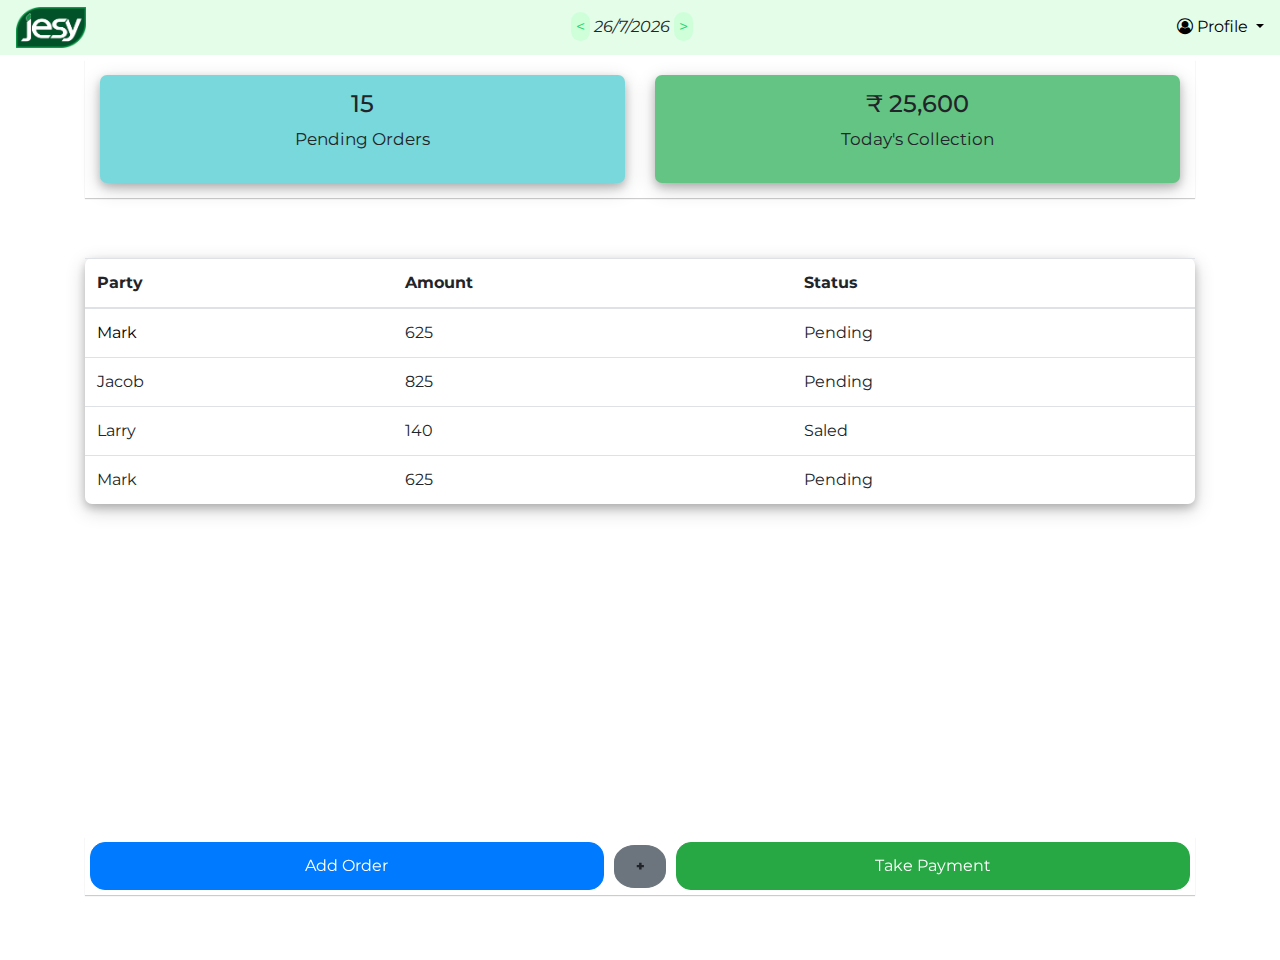
<file: index.html>
<!DOCTYPE html>
<html lang="en">
<head>
    <meta charset="UTF-8">
    <meta http-equiv="X-UA-Compatible" content="IE=edge">
    <meta name="viewport" content="width=device-width, initial-scale=1.0">
    <title>Jesy | Sale Order</title>

    <link rel="stylesheet" href="https://cdn.jsdelivr.net/npm/bootstrap@4.1.3/dist/css/bootstrap.min.css" >
    <link rel="stylesheet" href="https://cdnjs.cloudflare.com/ajax/libs/font-awesome/4.7.0/css/font-awesome.min.css">
    <link rel="stylesheet" href="./css/style.css">
</head>
<body>
    <section>
        <nav class="navbar navbar-light ">
           <a class="navbar-brand"><img src="./assets/logo.png" class="logo" alt="jesy_logo"></a>  
            <span id="dt" > <a href="" class="prev"><</a> <i id="date"></i> <a href="" class="next">></a></span>
            <form class="form-inline">
                <div class="dropdown" style="margin-left: 15px;">
                    <a class="dropdown-toggle" href="#" role="button" id="dropdownMenuLink" data-toggle="dropdown" aria-haspopup="true" aria-expanded="false">
                       <i class="fa fa-user-circle-o"></i> Profile
                    </a>
                  
                    <div class="dropdown-menu dropdown-menu-right" aria-labelledby="dropdownMenuLink">
                      <a class="dropdown-item" href="./Account.html">Account</a>
                      <a class="dropdown-item" href="./price_list.html">Price List</a> 
                      <a class="dropdown-item" href="https://jesyfoods.com/products">Products</a> 
                      <a class="dropdown-item" href="https://jesyfoods.com/">Jesy Foods</a>                      
                      <div class="dropdown-divider"></div>
                      <a class="dropdown-item logout" href="#">Logout</a>
                      </div>
                    </div>
                  </div>
            </form>
          </nav>
    </section>

    <section>
        <div class="container ">
            <div class="info_box">
                <div class="box p_order">
                    <h4>15</h4>
                    <p>Pending Orders</p>
                </div>
                <div class="box">
                    <h4>₹ 25,600</h4>
                    <p>Today's Collection</p>
                </div>
            </div>

            <!--
            <div class="row">
                <div class="col-sm-4">
                    <div class="card text-white bg-info mb-3" >
                        <div class="card-body">
                          <h5 class="card-title">13</h5>
                          <p class="card-text">Pending Orders</p>
                        </div>
                    </div>
                </div>
                <div class="col-sm-4">
                    <div class="card text-white bg-secondary mb-3">
                        <div class="card-body">
                          <h5 class="card-title">₹ 10,25,200</h5>
                          <p class="card-text">Amount</p>
                        </div>
                    </div>
                </div>
                <div class="col-sm-4">
                    <div class="card text-white bg-success mb-3" >
                        <div class="card-body">
                          <h5 class="card-title">23</h5>
                          <p class="card-text">Complited Orders</p>
                        </div>
                    </div>
                </div>
            </div>
            -->
        </div>
    </section>

    <section class="container">

        <table class="table">
            <thead>
              <tr>
                <th scope="col">Party </th>
                <th scope="col">Amount</th>
                <th scope="col">Status</th>
              </tr>
            </thead>
            <tbody>
              <tr>
                <td><a href="./view.html">Mark</a></td>
                <td>625</td>
                <td>Pending</td>
              </tr>
              <tr>
                <td>Jacob</td>
                <td>825</td>
                <td>Pending</td>
              </tr>
              <tr>
                <td>Larry</td>
                <td>140</td>
                <td>Saled</td>
              </tr>
              <tr>
                <td>Mark</td>
                <td>625</td>
                <td>Pending</td>
              </tr>
            </tbody>
          </table>


    </section>

 
  
 



    <section class="bott_but">
      
        <div class="container fixed-bottom">
            <div class="info_box">
                <a type="button" class="btn btn-primary" href="./add_order.html">
                    <p>Add Order</p>
                </a>
                <a type="button" class="btn btn-secondary btn-sm"  data-toggle="modal" data-target="#AddMore">
                  <p>+</p>
              </a>
              
                <a type="button" class="btn btn-success" href="./take_payment.html" >
                    <p>Take Payment</p>
                </a>
            </div>
        </div>




        
    </section>
     <!-- Modal -->
     <div class="modal fade" id="AddMore" tabindex="-1" role="dialog" aria-labelledby="AddMoreTitle" aria-hidden="true">
      <div class="modal-dialog modal-dialog-centered" role="document">
      <div class="modal-content">
          <div class="modal-header">
          <h5 class="modal-title" id="AddMoreLongTitle">Add More</h5>
          <button type="button" class="close" data-dismiss="modal" aria-label="Close">
              <span aria-hidden="true">&times;</span>
          </button>
          </div>
          <div class="modal-body btn_grp">
            <button type="button" class="btn btn-outline-dark">Add Report</button>
            <button type="button" class="btn btn-outline-dark">Add Sale</button>
            <button type="button" class="btn btn-outline-dark">Add New Party</button>
            
          </div>
          <div class="modal-footer">
          
          </div>
      </div>
      </div>
  </div>

    

    <script src="https://code.jquery.com/jquery-3.3.1.slim.min.js" integrity="sha384-q8i/X+965DzO0rT7abK41JStQIAqVgRVzpbzo5smXKp4YfRvH+8abtTE1Pi6jizo" crossorigin="anonymous"></script>
    <script src="https://cdn.jsdelivr.net/npm/popper.js@1.14.3/dist/umd/popper.min.js" integrity="sha384-ZMP7rVo3mIykV+2+9J3UJ46jBk0WLaUAdn689aCwoqbBJiSnjAK/l8WvCWPIPm49" crossorigin="anonymous"></script>
    <script src="https://cdn.jsdelivr.net/npm/bootstrap@4.1.3/dist/js/bootstrap.min.js" integrity="sha384-ChfqqxuZUCnJSK3+MXmPNIyE6ZbWh2IMqE241rYiqJxyMiZ6OW/JmZQ5stwEULTy" crossorigin="anonymous"></script>
    <script src="./js/script.js"></script>
</body>
</html>
</file>
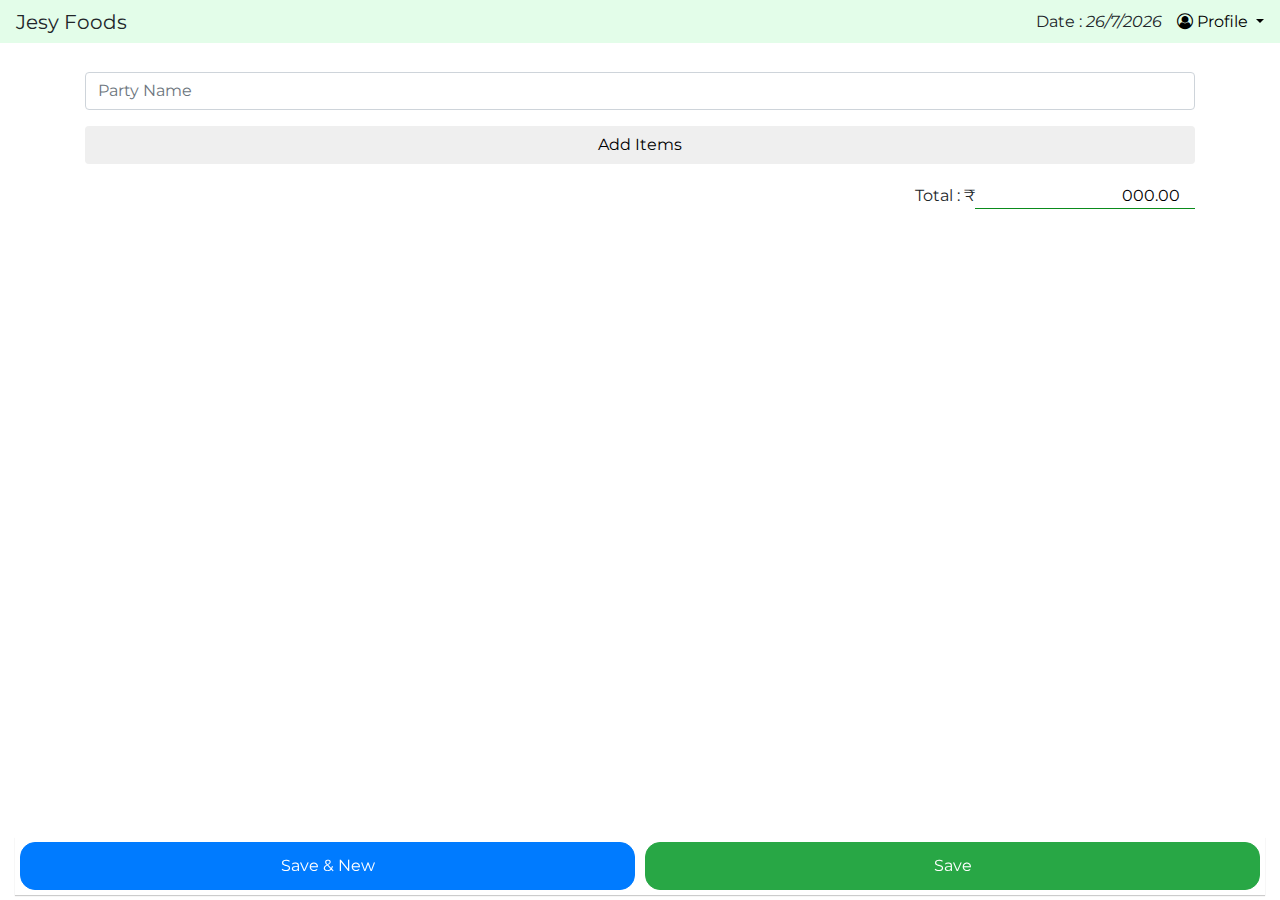
<file: add_order.html>
<!DOCTYPE html>
<html lang="en">
<head>
    <meta charset="UTF-8">
    <meta http-equiv="X-UA-Compatible" content="IE=edge">
    <meta name="viewport" content="width=device-width, initial-scale=1.0">
    <title>ADD | Sale Order</title>

    <link rel="stylesheet" href="https://cdn.jsdelivr.net/npm/bootstrap@4.1.3/dist/css/bootstrap.min.css" >
    <link rel="stylesheet" href="https://cdnjs.cloudflare.com/ajax/libs/font-awesome/4.7.0/css/font-awesome.min.css">
    <link rel="stylesheet" href="./css/style.css">
</head>
<body>
    <section>
        <nav class="navbar navbar-light ">
            <a class="navbar-brand">Jesy Foods</a>
            <form class="form-inline">
                <span id="dt" > Date : <i id="date"></i></span>
                <div class="dropdown" style="margin-left: 15px;">
                    <a class="dropdown-toggle" href="#" role="button" id="dropdownMenuLink" data-toggle="dropdown" aria-haspopup="true" aria-expanded="false">
                       <i class="fa fa-user-circle-o"></i> Profile
                    </a>
                  
                    <div class="dropdown-menu dropdown-menu-right" aria-labelledby="dropdownMenuLink">
                      <a class="dropdown-item" href="#">Account</a>
                      <a class="dropdown-item" href="#">Jesy Foods</a>
                      <a class="dropdown-item" href="#">Logout</a>
                    </div>
                  </div>
            </form>
          </nav>
    </section><br><br><br>

    

    <section>
        <div class="container">
            <input type="text" class="form-control" placeholder="Party Name">
            <button class=" btn btn-std btn-block mt-3"  data-toggle="modal" data-target="#AddItem">Add Items</button>
            <!-- Modal -->
            <div class="modal fade" id="AddItem" tabindex="-1" role="dialog" aria-labelledby="AddItemTitle" aria-hidden="true">
                <div class="modal-dialog modal-dialog-centered" role="document">
                <div class="modal-content">
                    <div class="modal-header">
                    <h5 class="modal-title" id="AddItemLongTitle">Add Item</h5>
                    <button type="button" class="close" data-dismiss="modal" aria-label="Close">
                        <span aria-hidden="true">&times;</span>
                    </button>
                    </div>
                    <div class="modal-body">
                    <form action="">
                        <div class="form-group">
                            <input type="text" class="form-control" placeholder="Item Name">
                        </div>
                        <div class="form-group">
                            <input type="number" class="form-control" placeholder="Price">
                        </div>
                        <div class="row">
                        <div class="col">
                            <input type="number" class="form-control" placeholder="Qty">
                        </div>+
                        <div class="col">
                            <input type="number" class="form-control" placeholder="Free Qty">
                        </div>
                        </div>
                    </form>
                    </div>
                    <div class="modal-footer">
                    <button type="button" class="btn btn-secondary" data-dismiss="modal">Close</button>
                    <button type="button" class="btn btn-primary">ADD</button>
                    </div>
                </div>
                </div>
            </div>
            
            <p class="total">Total : ₹<input class="total_inp" type="number" value="000.00"></p>

        </div>
    </section>

   
  

 
  
 



    <section class="bott_but">
        <div class="container-fluid fixed-bottom">
            <div class="info_box">
                <button type="button" class="btn btn-primary">
                    <p>Save & New</p>
                </button>
                <button type="button" class="btn btn-success" >
                    <p>Save</p>
                </button>
            </div>
        </div>
    </section>

    

    <script src="https://code.jquery.com/jquery-3.3.1.slim.min.js" integrity="sha384-q8i/X+965DzO0rT7abK41JStQIAqVgRVzpbzo5smXKp4YfRvH+8abtTE1Pi6jizo" crossorigin="anonymous"></script>
    <script src="https://cdn.jsdelivr.net/npm/popper.js@1.14.3/dist/umd/popper.min.js" integrity="sha384-ZMP7rVo3mIykV+2+9J3UJ46jBk0WLaUAdn689aCwoqbBJiSnjAK/l8WvCWPIPm49" crossorigin="anonymous"></script>
    <script src="https://cdn.jsdelivr.net/npm/bootstrap@4.1.3/dist/js/bootstrap.min.js" integrity="sha384-ChfqqxuZUCnJSK3+MXmPNIyE6ZbWh2IMqE241rYiqJxyMiZ6OW/JmZQ5stwEULTy" crossorigin="anonymous"></script>
    <script src="./js/script.js"></script>
    
</body>
</html>
</file>
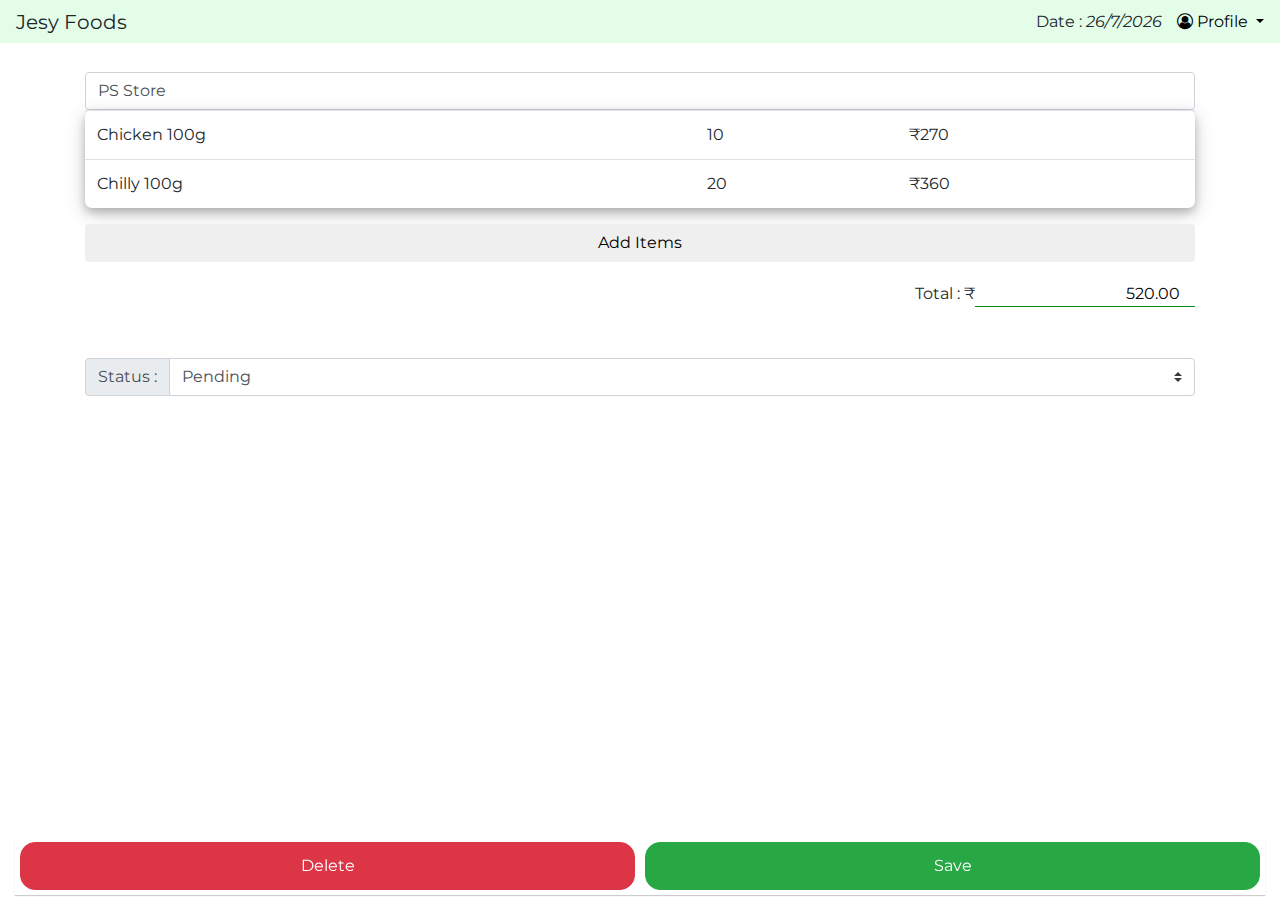
<file: admin_view.html>
<!DOCTYPE html>
<html lang="en">
<head>
    <meta charset="UTF-8">
    <meta http-equiv="X-UA-Compatible" content="IE=edge">
    <meta name="viewport" content="width=device-width, initial-scale=1.0">
    <title>ADD | Sale Order</title>

    <link rel="stylesheet" href="https://cdn.jsdelivr.net/npm/bootstrap@4.1.3/dist/css/bootstrap.min.css" >
    <link rel="stylesheet" href="https://cdnjs.cloudflare.com/ajax/libs/font-awesome/4.7.0/css/font-awesome.min.css">
    <link rel="stylesheet" href="./css/style.css">
</head>
<body>
    <section>
        <nav class="navbar navbar-light ">
            <a class="navbar-brand">Jesy Foods</a>
            <form class="form-inline">
                <span id="dt" > Date : <i id="date"></i></span>
                <div class="dropdown" style="margin-left: 15px;">
                    <a class="dropdown-toggle" href="#" role="button" id="dropdownMenuLink" data-toggle="dropdown" aria-haspopup="true" aria-expanded="false">
                       <i class="fa fa-user-circle-o"></i> Profile
                    </a>
                  
                    <div class="dropdown-menu dropdown-menu-right" aria-labelledby="dropdownMenuLink">
                      <a class="dropdown-item" href="#">Account</a>
                      <a class="dropdown-item" href="#">Jesy Foods</a>
                      <a class="dropdown-item" href="#">Logout</a>
                    </div>
                  </div>
            </form>
          </nav>
    </section><br><br><br>

    

    <section>
        <div class="container">
            <input type="text" class="form-control" placeholder="Party Name" value="PS Store">
            <table class="table">
                <tbody>
                  <tr>
                    <td><a   data-toggle="modal" data-target="#EditItem">Chicken 100g</a></td>
                    <td>10</td>
                    <td>₹270</td>
                  </tr>
                  <tr>
                    <td>Chilly 100g</td>
                    <td>20</td>
                    <td>₹360</td>
                  </tr>
                  
                </tbody>
              </table>
    
            <button class=" btn btn-std btn-block mt-3"  data-toggle="modal" data-target="#AddItem">Add Items</button>
            <!-- Modal -->
            <div class="modal fade" id="AddItem" tabindex="-1" role="dialog" aria-labelledby="AddItemTitle" aria-hidden="true">
                <div class="modal-dialog modal-dialog-centered" role="document">
                <div class="modal-content">
                    <div class="modal-header">
                    <h5 class="modal-title" id="AddItemLongTitle">Add Item</h5>
                    <button type="button" class="elet" data-dismiss="modal" aria-label="Close">
                        <span aria-hidden="true">&times;</span>
                    </button>
                    </div>
                    <div class="modal-body">
                    <form action="">
                        <div class="form-group">
                            <input type="text" class="form-control" placeholder="Item Name">
                        </div>
                        <div class="form-group">
                            <input type="number" class="form-control" placeholder="Price">
                        </div>
                        <div class="row">
                        <div class="col">
                            <input type="number" class="form-control" placeholder="Qty">
                        </div>+
                        <div class="col">
                            <input type="number" class="form-control" placeholder="Free Qty">
                        </div>
                        </div>
                    </form>
                    </div>
                    <div class="modal-footer">
                    <button type="button" class="btn btn-secondary" data-dismiss="modal">Close</button>
                    <button type="button" class="btn btn-primary">ADD</button>
                    </div>
                </div>
                </div>
            </div>

            <!-- Modal -->
            <div class="modal fade" id="EditItem" tabindex="-1" role="dialog" aria-labelledby="EditItemTitle" aria-hidden="true">
                <div class="modal-dialog modal-dialog-centered" role="document">
                <div class="modal-content">
                    <div class="modal-header">
                    <h5 class="modal-title" id="EditItemLongTitle">Edit Item</h5>
                    <button type="button" class="close" data-dismiss="modal" aria-label="Close">
                        <span aria-hidden="true">&times;</span>
                    </button>
                    </div>
                    <div class="modal-body">
                    <form action="">
                        <div class="form-group">
                            <input type="text" class="form-control" placeholder="Item Name" value="Chicken 100g">
                        </div>
                        <div class="form-group">
                            <input type="number" class="form-control" placeholder="Price" value="27">
                        </div>
                        <div class="row">
                        <div class="col">
                            <input type="number" class="form-control" placeholder="Qty" value="10">
                        </div>+
                        <div class="col">
                            <input type="number" class="form-control" placeholder="Free Qty" value="0">
                        </div>
                        </div>
                    </form>
                    </div>
                    <div class="modal-footer">
                    <button type="button" class="btn btn-danger" data-dismiss="modal">Delete</button>
                    <button type="button" class="btn btn-primary">Save</button>
                    </div>
                </div>
                </div>
            </div>
            
            <p class="total">Total : ₹<input class="total_inp" type="number" value="520.00"></p>
            <br><br><br><br>
            <div class="input-group mb-3">
                <div class="input-group-prepend">
                  <span class="input-group-text" id="basic-addon1">Status :</span>
                </div>
                <select class="custom-select" name="type" id="type">
                    <option value="Cash">Pending</option>
                    <option value="GPay">Saled</option>
                    <option value="Cheque">Canceled</option>
                </select>
              </div>

        </div>
    </section>

   
  

 
  
 



    <section class="bott_but">
        <div class="container-fluid fixed-bottom">
            <div class="info_box">
                <button type="button" class="btn btn-danger">
                    <p>Delete</p>
                </button>
                <button type="button" class="btn btn-success" >
                    <p>Save</p>
                </button>
            </div>
        </div>
    </section>

    

    <script src="https://code.jquery.com/jquery-3.3.1.slim.min.js" integrity="sha384-q8i/X+965DzO0rT7abK41JStQIAqVgRVzpbzo5smXKp4YfRvH+8abtTE1Pi6jizo" crossorigin="anonymous"></script>
    <script src="https://cdn.jsdelivr.net/npm/popper.js@1.14.3/dist/umd/popper.min.js" integrity="sha384-ZMP7rVo3mIykV+2+9J3UJ46jBk0WLaUAdn689aCwoqbBJiSnjAK/l8WvCWPIPm49" crossorigin="anonymous"></script>
    <script src="https://cdn.jsdelivr.net/npm/bootstrap@4.1.3/dist/js/bootstrap.min.js" integrity="sha384-ChfqqxuZUCnJSK3+MXmPNIyE6ZbWh2IMqE241rYiqJxyMiZ6OW/JmZQ5stwEULTy" crossorigin="anonymous"></script>
    <script src="./js/script.js"></script>
    
</body>
</html>
</file>
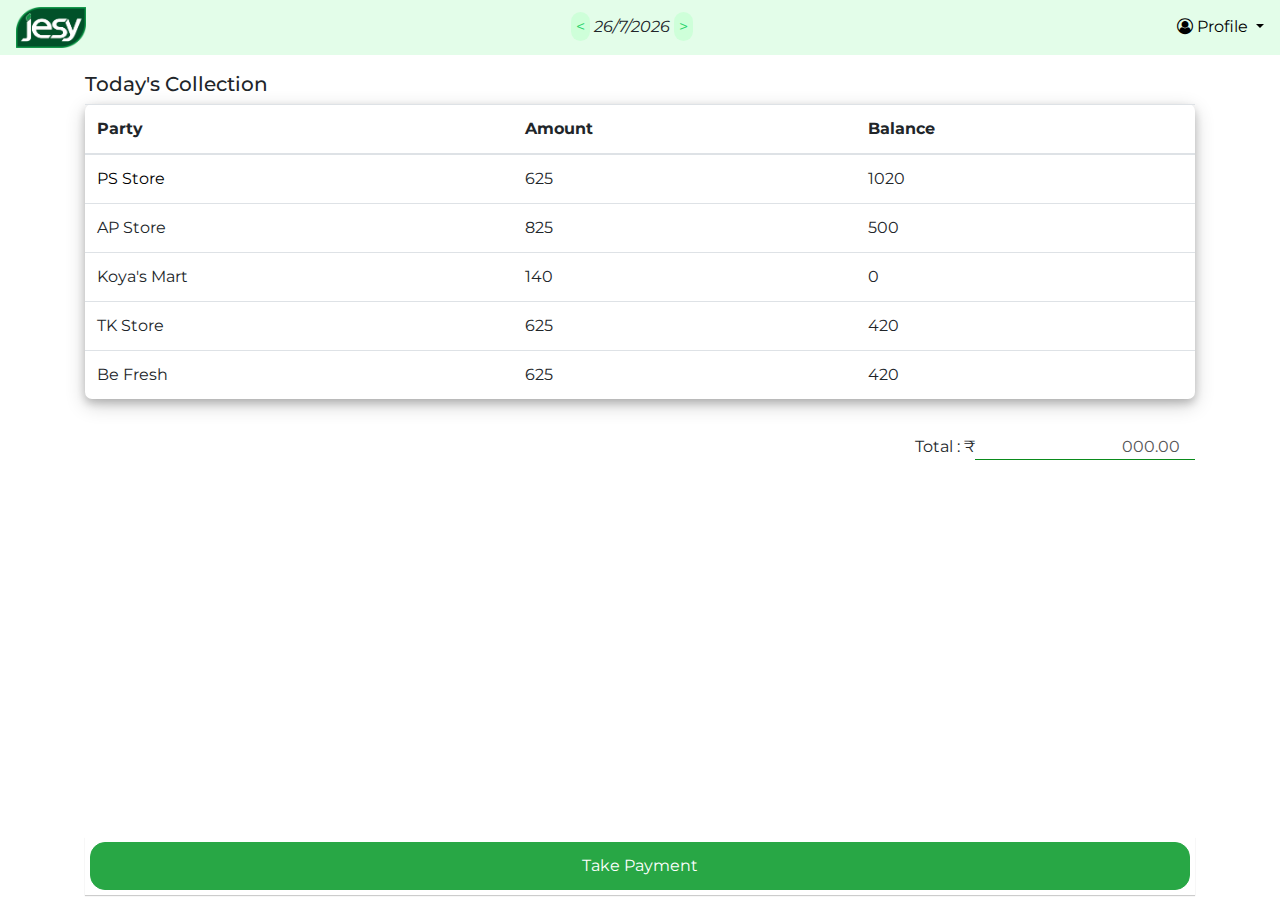
<file: collection.html>
<!DOCTYPE html>
<html lang="en">
<head>
    <meta charset="UTF-8">
    <meta http-equiv="X-UA-Compatible" content="IE=edge">
    <meta name="viewport" content="width=device-width, initial-scale=1.0">
    <title>Jesy | Sale Order</title>

    <link rel="stylesheet" href="https://cdn.jsdelivr.net/npm/bootstrap@4.1.3/dist/css/bootstrap.min.css" >
    <link rel="stylesheet" href="https://cdnjs.cloudflare.com/ajax/libs/font-awesome/4.7.0/css/font-awesome.min.css">
    <link rel="stylesheet" href="./css/style.css">
</head>
<body>
    <section>
        <nav class="navbar navbar-light ">
           <a class="navbar-brand"><img src="./assets/logo.png" class="logo" alt="jesy_logo"></a>  
            <span id="dt" > <a href="" class="prev"><</a> <i id="date"></i> <a href="" class="next">></a></span>
            <form class="form-inline">
                <div class="dropdown" style="margin-left: 15px;">
                    <a class="dropdown-toggle" href="#" role="button" id="dropdownMenuLink" data-toggle="dropdown" aria-haspopup="true" aria-expanded="false">
                       <i class="fa fa-user-circle-o"></i> Profile
                    </a>
                  
                    <div class="dropdown-menu dropdown-menu-right" aria-labelledby="dropdownMenuLink">
                      <a class="dropdown-item" href="./Account.html">Account</a>
                      <a class="dropdown-item" href="./price_list.html">Price List</a> 
                      <a class="dropdown-item" href="https://jesyfoods.com/products">Products</a> 
                      <a class="dropdown-item" href="https://jesyfoods.com/">Jesy Foods</a>                      
                      <div class="dropdown-divider"></div>
                      <a class="dropdown-item logout" href="#">Logout</a>
                      </div>
                    </div>
                  </div>
            </form>
          </nav>
    </section><br>

  <section class="mt-5">
      <div class="container">
          <h5>Today's Collection</h5>
      </div>
  </section>

    <section class="container">

        <table class="table">
            <thead>
              <tr>
                <th scope="col">Party </th>
                <th scope="col">Amount</th>
                <th scope="col">Balance</th>
              </tr>
            </thead>
            <tbody>
              <tr>
                <td><a href="./view.html">PS Store</a></td>
                <td>625</td>
                <td>1020</td>
              </tr>
              <tr>
                <td>AP Store</td>
                <td>825</td>
                <td>500</td>
              </tr>
              <tr>
                <td>Koya's Mart</td>
                <td>140</td>
                <td>0</td>
              </tr>
              <tr>
                <td>TK Store</td>
                <td>625</td>
                <td>420</td>
              </tr>
              <tr>
                <td>Be Fresh</td>
                <td>625</td>
                <td>420</td>
              </tr>
            </tbody>
          </table>

          <p class="total">Total : ₹<input class="total_inp" type="number"  value="000.00" disabled></p>

    </section>

 
  
 



    <section class="bott_but">
      
        <div class="container fixed-bottom">
            <div class="info_box">
                <a type="button" class="btn btn-success" href="./take_payment.html" >
                    <p>Take Payment</p>
                </a>
               
            </div>
        </div>




        
    </section>
   

    

    <script src="https://code.jquery.com/jquery-3.3.1.slim.min.js" integrity="sha384-q8i/X+965DzO0rT7abK41JStQIAqVgRVzpbzo5smXKp4YfRvH+8abtTE1Pi6jizo" crossorigin="anonymous"></script>
    <script src="https://cdn.jsdelivr.net/npm/popper.js@1.14.3/dist/umd/popper.min.js" integrity="sha384-ZMP7rVo3mIykV+2+9J3UJ46jBk0WLaUAdn689aCwoqbBJiSnjAK/l8WvCWPIPm49" crossorigin="anonymous"></script>
    <script src="https://cdn.jsdelivr.net/npm/bootstrap@4.1.3/dist/js/bootstrap.min.js" integrity="sha384-ChfqqxuZUCnJSK3+MXmPNIyE6ZbWh2IMqE241rYiqJxyMiZ6OW/JmZQ5stwEULTy" crossorigin="anonymous"></script>
    <script src="./js/script.js"></script>
</body>
</html>
</file>
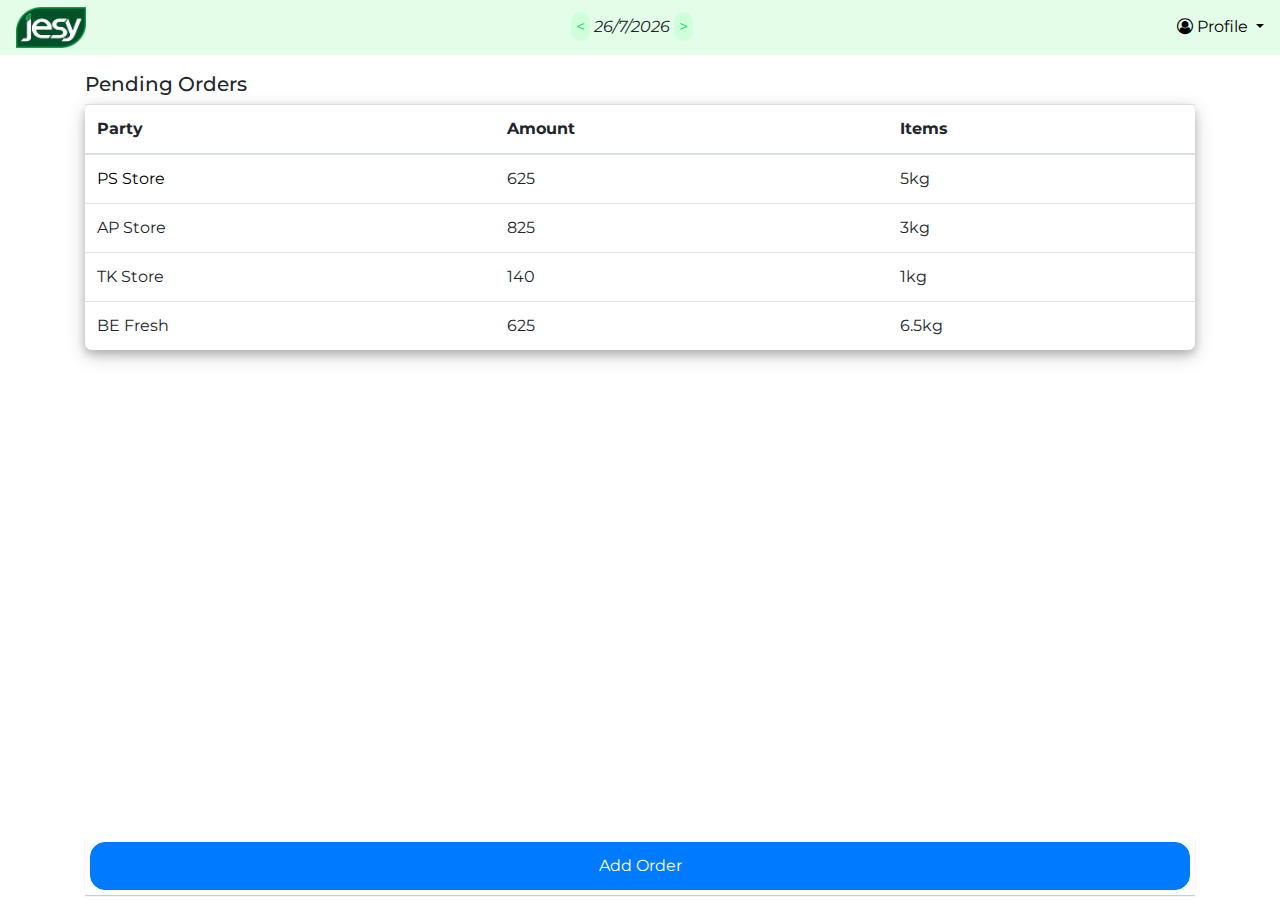
<file: orders.html>
<!DOCTYPE html>
<html lang="en">
<head>
    <meta charset="UTF-8">
    <meta http-equiv="X-UA-Compatible" content="IE=edge">
    <meta name="viewport" content="width=device-width, initial-scale=1.0">
    <title>Jesy | Sale Order</title>

    <link rel="stylesheet" href="https://cdn.jsdelivr.net/npm/bootstrap@4.1.3/dist/css/bootstrap.min.css" >
    <link rel="stylesheet" href="https://cdnjs.cloudflare.com/ajax/libs/font-awesome/4.7.0/css/font-awesome.min.css">
    <link rel="stylesheet" href="./css/style.css">
</head>
<body>
    <section>
        <nav class="navbar navbar-light ">
           <a class="navbar-brand"><img src="./assets/logo.png" class="logo" alt="jesy_logo"></a>  
            <span id="dt" > <a href="" class="prev"><</a> <i id="date"></i> <a href="" class="next">></a></span>
            <form class="form-inline">
                <div class="dropdown" style="margin-left: 15px;">
                    <a class="dropdown-toggle" href="#" role="button" id="dropdownMenuLink" data-toggle="dropdown" aria-haspopup="true" aria-expanded="false">
                       <i class="fa fa-user-circle-o"></i> Profile
                    </a>
                  
                    <div class="dropdown-menu dropdown-menu-right" aria-labelledby="dropdownMenuLink">
                      <a class="dropdown-item" href="./Account.html">Account</a>
                      <a class="dropdown-item" href="./price_list.html">Price List</a> 
                      <a class="dropdown-item" href="https://jesyfoods.com/products">Products</a> 
                      <a class="dropdown-item" href="https://jesyfoods.com/">Jesy Foods</a>                      
                      <div class="dropdown-divider"></div>
                      <a class="dropdown-item logout" href="#">Logout</a>
                      </div>
                    </div>
                  </div>
            </form>
          </nav>
    </section><br>

  <section class="mt-5">
      <div class="container">
          <h5>Pending Orders</h5>
      </div>
  </section>

    <section class="container">

        <table class="table">
            <thead>
              <tr>
                <th scope="col">Party </th>
                <th scope="col">Amount</th>
                <th scope="col">Items</th>
              </tr>
            </thead>
            <tbody>
              <tr>
                <td><a href="./view.html">PS Store</a></td>
                <td>625</td>
                <td>5kg</td>
              </tr>
              <tr>
                <td>AP Store</td>
                <td>825</td>
                <td>3kg</td>
              </tr>
              <tr>
                <td>TK Store</td>
                <td>140</td>
                <td>1kg</td>
              </tr>
              <tr>
                <td>BE Fresh</td>
                <td>625</td>
                <td>6.5kg</td>
              </tr>
            </tbody>
          </table>


    </section>

 
  
 



    <section class="bott_but">
      
        <div class="container fixed-bottom">
            <div class="info_box">
                <a type="button" class="btn btn-primary" href="./add_order.html">
                    <p>Add Order</p>
                </a>
               
            </div>
        </div>




        
    </section>
   

    

    <script src="https://code.jquery.com/jquery-3.3.1.slim.min.js" integrity="sha384-q8i/X+965DzO0rT7abK41JStQIAqVgRVzpbzo5smXKp4YfRvH+8abtTE1Pi6jizo" crossorigin="anonymous"></script>
    <script src="https://cdn.jsdelivr.net/npm/popper.js@1.14.3/dist/umd/popper.min.js" integrity="sha384-ZMP7rVo3mIykV+2+9J3UJ46jBk0WLaUAdn689aCwoqbBJiSnjAK/l8WvCWPIPm49" crossorigin="anonymous"></script>
    <script src="https://cdn.jsdelivr.net/npm/bootstrap@4.1.3/dist/js/bootstrap.min.js" integrity="sha384-ChfqqxuZUCnJSK3+MXmPNIyE6ZbWh2IMqE241rYiqJxyMiZ6OW/JmZQ5stwEULTy" crossorigin="anonymous"></script>
    <script src="./js/script.js"></script>
</body>
</html>
</file>
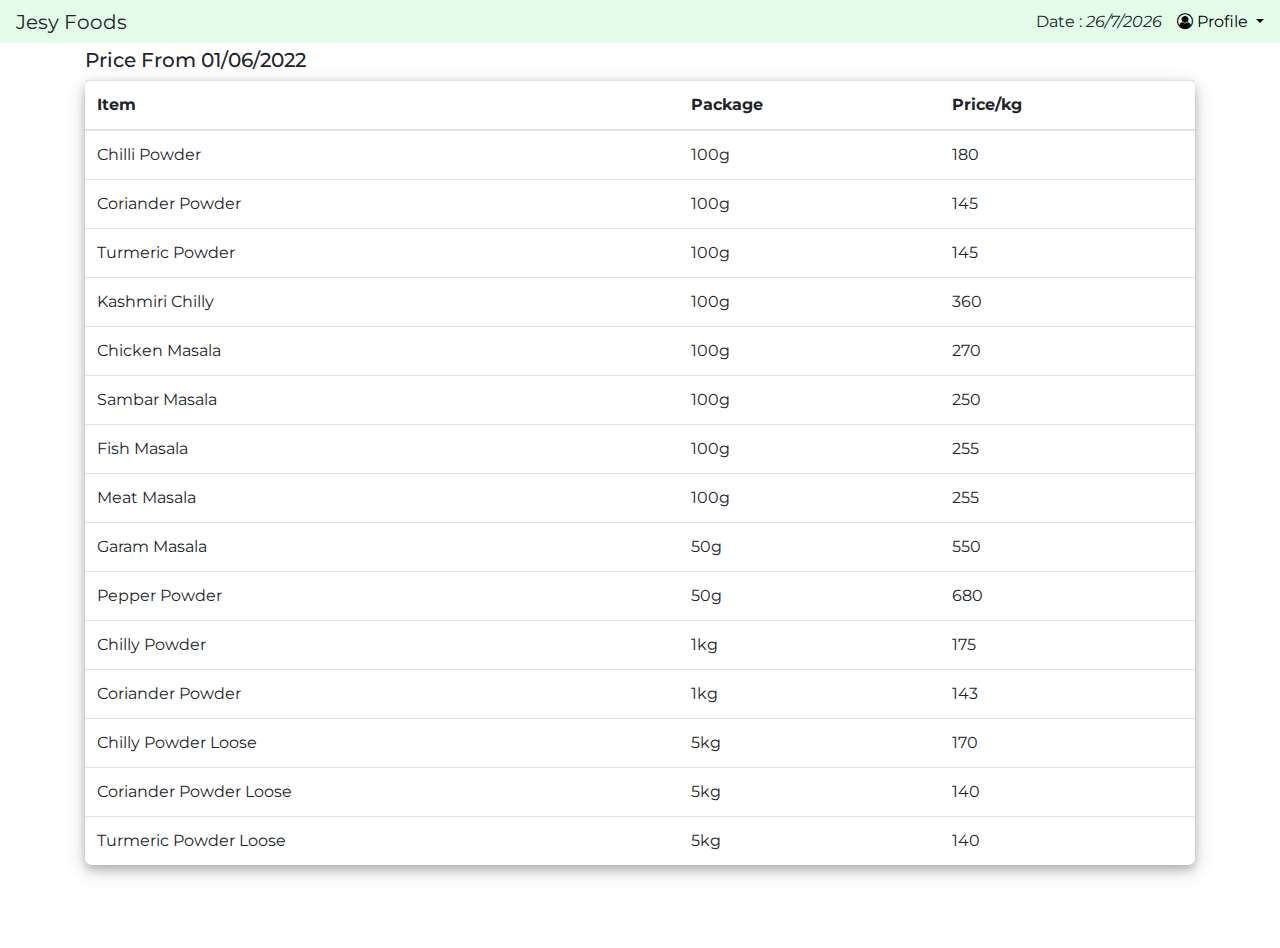
<file: price_list.html>
<!DOCTYPE html>
<html lang="en">
<head>
    <meta charset="UTF-8">
    <meta http-equiv="X-UA-Compatible" content="IE=edge">
    <meta name="viewport" content="width=device-width, initial-scale=1.0">
    <title>Jesy | Sale Order</title>

    <link rel="stylesheet" href="https://cdn.jsdelivr.net/npm/bootstrap@4.1.3/dist/css/bootstrap.min.css" >
    <link rel="stylesheet" href="https://cdnjs.cloudflare.com/ajax/libs/font-awesome/4.7.0/css/font-awesome.min.css">
    <link rel="stylesheet" href="./css/style.css">
</head>
<body>
    <section>
        <nav class="navbar navbar-light ">
            <a class="navbar-brand">Jesy Foods</a>
            <form class="form-inline">
                <span id="dt" > Date : <i id="date"></i></span>
                <div class="dropdown" style="margin-left: 15px;">
                    <a class="dropdown-toggle" href="#" role="button" id="dropdownMenuLink" data-toggle="dropdown" aria-haspopup="true" aria-expanded="false">
                       <i class="fa fa-user-circle-o"></i> Profile
                    </a>
                  
                    <div class="dropdown-menu dropdown-menu-right" aria-labelledby="dropdownMenuLink">
                      <a class="dropdown-item" href="#">Account</a>
                      <a class="dropdown-item" href="#">Price List</a> 
                      <a class="dropdown-item" href="https://jesyfoods.com/products">Products</a> 
                      <a class="dropdown-item" href="https://jesyfoods.com/">Jesy Foods</a>                      
                      <div class="dropdown-divider"></div>
                      <a class="dropdown-item logout" href="#">Logout</a>
                      </div>
                    </div>
                  </div>
            </form>
          </nav>
    </section>

    <section class="mt-5">
      <div class="container">
          <h5>Price From <snap>01/06/2022</snap></h5>
      </div>
  </section>

    <section class="container">

        <table class="table">
            <thead>
              <tr>
                <th scope="col">Item </th>
                <th scope="col">Package </th>
                <th scope="col">Price/kg</th>
              </tr>
            </thead>
            <tbody>
              <tr>
                <td>Chilli Powder</td>
                <td>100g</td>
                <td>180</td>
              </tr>
              <tr>
                <td>Coriander Powder</td>
                <td>100g</td>
                <td>145</td>
              </tr>
              <tr>
                <td>Turmeric Powder</td>
                <td>100g</td>
                <td>145</td>
              </tr>
              <tr>
                <td>Kashmiri Chilly</td>
                <td>100g</td>
                <td>360</td>
              </tr>
              <tr>
                <td>Chicken Masala</td>
                <td>100g</td>
                <td>270</td>
              </tr>
              <tr>
                <td>Sambar Masala</td>
                <td>100g</td>
                <td>250</td>
              </tr>
              <tr>
                <td>Fish Masala</td>
                <td>100g</td>
                <td>255</td>
              </tr>
              <tr>
                <td>Meat Masala</td>
                <td>100g</td>
                <td>255</td>
              </tr>
              <tr>
                <td>Garam Masala</td>
                <td>50g</td>
                <td>550</td>
              </tr>
              <tr>
                <td>Pepper Powder</td>
                <td>50g</td>
                <td>680</td>
              </tr>
              <tr>
                <td>Chilly Powder</td>
                <td>1kg</td>
                <td>175</td>
              </tr>
              <tr>
                <td>Coriander Powder</td>
                <td>1kg</td>
                <td>143</td>
              </tr>
              <tr>
                <td>Chilly Powder Loose</td>
                <td>5kg</td>
                <td>170</td>
              </tr>
              <tr>
                <td>Coriander Powder Loose</td>
                <td>5kg</td>
                <td>140</td>
              </tr>
              <tr>
                <td>Turmeric Powder Loose</td>
                <td>5kg</td>
                <td>140</td>
              </tr>
            </tbody>
          </table>


    </section>
    

    <script src="https://code.jquery.com/jquery-3.3.1.slim.min.js" integrity="sha384-q8i/X+965DzO0rT7abK41JStQIAqVgRVzpbzo5smXKp4YfRvH+8abtTE1Pi6jizo" crossorigin="anonymous"></script>
    <script src="https://cdn.jsdelivr.net/npm/popper.js@1.14.3/dist/umd/popper.min.js" integrity="sha384-ZMP7rVo3mIykV+2+9J3UJ46jBk0WLaUAdn689aCwoqbBJiSnjAK/l8WvCWPIPm49" crossorigin="anonymous"></script>
    <script src="https://cdn.jsdelivr.net/npm/bootstrap@4.1.3/dist/js/bootstrap.min.js" integrity="sha384-ChfqqxuZUCnJSK3+MXmPNIyE6ZbWh2IMqE241rYiqJxyMiZ6OW/JmZQ5stwEULTy" crossorigin="anonymous"></script>
    <script src="./js/script.js"></script>
</body>
</html>
</file>
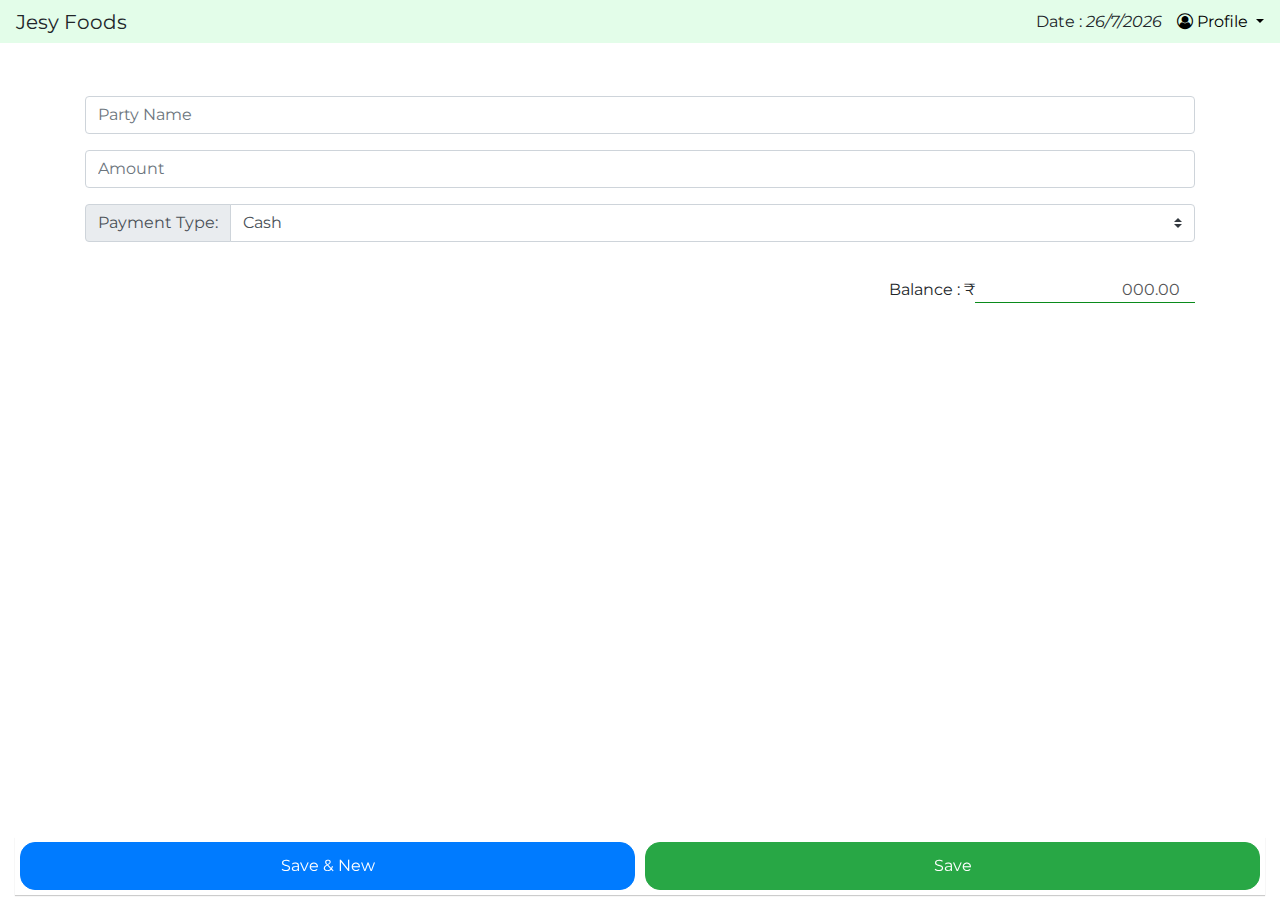
<file: take_payment.html>
<!DOCTYPE html>
<html lang="en">
<head>
    <meta charset="UTF-8">
    <meta http-equiv="X-UA-Compatible" content="IE=edge">
    <meta name="viewport" content="width=device-width, initial-scale=1.0">
    <title>ADD | Payment</title>

    <link rel="stylesheet" href="https://cdn.jsdelivr.net/npm/bootstrap@4.1.3/dist/css/bootstrap.min.css" >
    <link rel="stylesheet" href="https://cdnjs.cloudflare.com/ajax/libs/font-awesome/4.7.0/css/font-awesome.min.css">
    <link rel="stylesheet" href="./css/style.css">
</head>
<body>
    <section>
        <nav class="navbar navbar-light ">
            <a class="navbar-brand">Jesy Foods</a>
            <form class="form-inline">
                <span id="dt" > Date : <i id="date"></i></span>
                <div class="dropdown" style="margin-left: 15px;">
                    <a class="dropdown-toggle" href="#" role="button" id="dropdownMenuLink" data-toggle="dropdown" aria-haspopup="true" aria-expanded="false">
                       <i class="fa fa-user-circle-o"></i> Profile
                    </a>
                  
                    <div class="dropdown-menu dropdown-menu-right" aria-labelledby="dropdownMenuLink">
                      <a class="dropdown-item" href="#">Account</a>
                      <a class="dropdown-item" href="#">Jesy Foods</a>
                      <a class="dropdown-item" href="#">Logout</a>
                    </div>
                  </div>
            </form>
          </nav>
    </section><br><br><br><br>

    <section>
        <div class="container">
            <input type="text" class="form-control mb-3" placeholder="Party Name">            
            <input type="number" class="form-control mb-3" placeholder="Amount">
            <div class="input-group mb-3">
                <div class="input-group-prepend">
                  <span class="input-group-text" id="basic-addon1">Payment Type:</span>
                </div>
                <select class="custom-select" name="type" id="type">
                    <option value="Cash">Cash</option>
                    <option value="GPay">GPay</option>
                    <option value="Cheque">Cheque</option>
                    <option value="Online">Online</option>
                </select>
              </div>
              <p class="total">Balance : ₹<input class="total_inp" type="number"  value="000.00" disabled></p>

        

        </div>
    </section>

   
  

 
  
 



    <section class="bott_but">
        <div class="container-fluid fixed-bottom">
            <div class="info_box">
                <button type="button" class="btn btn-primary">
                    <p>Save & New</p>
                </button>
                <button type="button" class="btn btn-success" >
                    <p>Save</p>
                </button>
            </div>
        </div>
    </section>

    

    <script src="https://code.jquery.com/jquery-3.3.1.slim.min.js" integrity="sha384-q8i/X+965DzO0rT7abK41JStQIAqVgRVzpbzo5smXKp4YfRvH+8abtTE1Pi6jizo" crossorigin="anonymous"></script>
    <script src="https://cdn.jsdelivr.net/npm/popper.js@1.14.3/dist/umd/popper.min.js" integrity="sha384-ZMP7rVo3mIykV+2+9J3UJ46jBk0WLaUAdn689aCwoqbBJiSnjAK/l8WvCWPIPm49" crossorigin="anonymous"></script>
    <script src="https://cdn.jsdelivr.net/npm/bootstrap@4.1.3/dist/js/bootstrap.min.js" integrity="sha384-ChfqqxuZUCnJSK3+MXmPNIyE6ZbWh2IMqE241rYiqJxyMiZ6OW/JmZQ5stwEULTy" crossorigin="anonymous"></script>
    <script src="./js/script.js"></script>
</body>
</html>
</file>
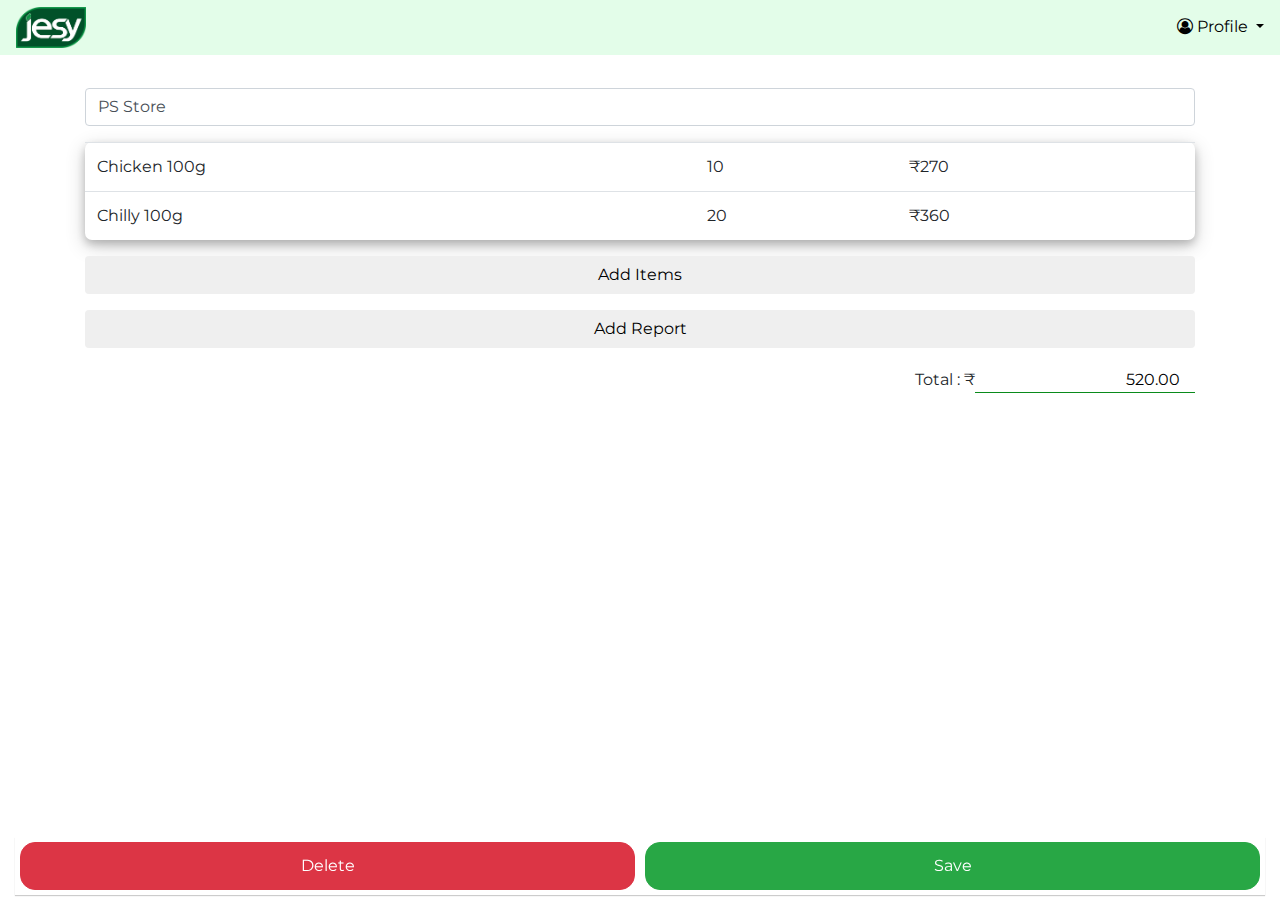
<file: view.html>
<!DOCTYPE html>
<html lang="en">
<head>
    <meta charset="UTF-8">
    <meta http-equiv="X-UA-Compatible" content="IE=edge">
    <meta name="viewport" content="width=device-width, initial-scale=1.0">
    <title>ADD | Sale Order</title>

    <link rel="stylesheet" href="https://cdn.jsdelivr.net/npm/bootstrap@4.1.3/dist/css/bootstrap.min.css" >
    <link rel="stylesheet" href="https://cdnjs.cloudflare.com/ajax/libs/font-awesome/4.7.0/css/font-awesome.min.css">
    <link rel="stylesheet" href="./css/style.css">
</head>
<body>
    <section class="mb-3">
        <nav class="navbar navbar-light ">
            <a class="navbar-brand"><img src="./assets/logo.png" class="logo" alt="jesy_logo"></a>
            
            <form class="form-inline">
                <!--<span id="dt" > Date : <i id="date"></i></span>-->
                <div class="dropdown" style="margin-left: 15px;">
                    <a class="dropdown-toggle" href="#" role="button" id="dropdownMenuLink" data-toggle="dropdown" aria-haspopup="true" aria-expanded="false">
                       <i class="fa fa-user-circle-o"></i> Profile
                    </a>
                  
                    <div class="dropdown-menu dropdown-menu-right" aria-labelledby="dropdownMenuLink">
                      <a class="dropdown-item" href="#">Account</a>
                      <a class="dropdown-item" href="#">Jesy Foods</a>
                      <a class="dropdown-item" href="#">Logout</a>
                    </div>
                  </div>
            </form>
          </nav>
    </section><br><br><br>

    

    <section>
        <div class="container">
            <input type="text" class="form-control mb-3" placeholder="Party Name" value="PS Store">
            <table class="table">
                <tbody>
                  <tr>
                    <td><a   data-toggle="modal" data-target="#EditItem">Chicken 100g</a></td>
                    <td>10</td>
                    <td>₹270</td>
                  </tr>
                  <tr>
                    <td>Chilly 100g</td>
                    <td>20</td>
                    <td>₹360</td>
                  </tr>
                  
                </tbody>
              </table>
    
            <button class=" btn btn-std btn-block mt-3"  data-toggle="modal" data-target="#AddItem">Add Items</button>
            <button class=" btn btn-std btn-block mt-3"  data-toggle="modal" data-target="#AddReport">Add Report</button>
            <!-- Modal -->
            <div class="modal fade" id="AddItem" tabindex="-1" role="dialog" aria-labelledby="AddItemTitle" aria-hidden="true">
                <div class="modal-dialog modal-dialog-centered" role="document">
                <div class="modal-content">
                    <div class="modal-header">
                    <h5 class="modal-title" id="AddItemLongTitle">Add Item</h5>
                    <button type="button" class="elet" data-dismiss="modal" aria-label="Close">
                        <span aria-hidden="true">&times;</span>
                    </button>
                    </div>
                    <div class="modal-body">
                    <form action="">
                        <div class="form-group">
                            <input type="text" class="form-control" placeholder="Item Name">
                        </div>
                        <div class="form-group">
                            <input type="number" class="form-control" placeholder="Price">
                        </div>
                        <div class="row">
                        <div class="col">
                            <input type="number" class="form-control" placeholder="Qty">
                        </div>+
                        <div class="col">
                            <input type="number" class="form-control" placeholder="Free Qty">
                        </div>
                        </div>
                    </form>
                    </div>
                    <div class="modal-footer">
                    <button type="button" class="btn btn-secondary" data-dismiss="modal">Close</button>
                    <button type="button" class="btn btn-primary">ADD</button>
                    </div>
                </div>
                </div>
            </div>

            <!-- Modal -->
            <div class="modal fade" id="EditItem" tabindex="-1" role="dialog" aria-labelledby="EditItemTitle" aria-hidden="true">
                <div class="modal-dialog modal-dialog-centered" role="document">
                <div class="modal-content">
                    <div class="modal-header">
                    <h5 class="modal-title" id="EditItemLongTitle">Edit Item</h5>
                    <button type="button" class="close" data-dismiss="modal" aria-label="Close">
                        <span aria-hidden="true">&times;</span>
                    </button>
                    </div>
                    <div class="modal-body">
                    <form action="">
                        <div class="form-group">
                            <input type="text" class="form-control" placeholder="Item Name" value="Chicken 100g">
                        </div>
                        <div class="form-group">
                            <input type="number" class="form-control" placeholder="Price" value="27">
                        </div>
                        <div class="row">
                        <div class="col">
                            <input type="number" class="form-control" placeholder="Qty" value="10">
                        </div>+
                        <div class="col">
                            <input type="number" class="form-control" placeholder="Free Qty" value="0">
                        </div>
                        </div>
                    </form>
                    </div>
                    <div class="modal-footer">
                    <button type="button" class="btn btn-danger" data-dismiss="modal">Delete</button>
                    <button type="button" class="btn btn-primary">Save</button>
                    </div>
                </div>
                </div>
            </div>

             <!-- Modal Report-->
             <div class="modal fade" id="AddReport" tabindex="-1" role="dialog" aria-labelledby="AddReportTitle" aria-hidden="true">
                <div class="modal-dialog modal-dialog-centered" role="document">
                <div class="modal-content">
                    <div class="modal-header">
                    <h5 class="modal-title" id="AddReportLongTitle">Report</h5>
                    <button type="button" class="close" data-dismiss="modal" aria-label="Close">
                        <span aria-hidden="true">&times;</span>
                    </button>
                    </div>
                    <div class="modal-body">
                    <form action="">
                        <div class="form-group">
                            <textarea type="text" class="form-control" placeholder="Type Report"></textarea>
                        </div>
                        
                    </form>
                    </div>
                    <div class="modal-footer">
                    <button type="button" class="btn btn-primary">Save</button>
                    </div>
                </div>
                </div>
            </div>
            
            <p class="total">Total : ₹<input class="total_inp" type="number" value="520.00"></p>

        </div>
    </section>

   
  

 
  
 



    <section class="bott_but">
        <div class="container-fluid fixed-bottom">
            <div class="info_box">
                <button type="button" class="btn btn-danger">
                    <p>Delete</p>
                </button>
                <button type="button" class="btn btn-success" >
                    <p>Save</p>
                </button>
            </div>
        </div>
    </section>

    

    <script src="https://code.jquery.com/jquery-3.3.1.slim.min.js" integrity="sha384-q8i/X+965DzO0rT7abK41JStQIAqVgRVzpbzo5smXKp4YfRvH+8abtTE1Pi6jizo" crossorigin="anonymous"></script>
    <script src="https://cdn.jsdelivr.net/npm/popper.js@1.14.3/dist/umd/popper.min.js" integrity="sha384-ZMP7rVo3mIykV+2+9J3UJ46jBk0WLaUAdn689aCwoqbBJiSnjAK/l8WvCWPIPm49" crossorigin="anonymous"></script>
    <script src="https://cdn.jsdelivr.net/npm/bootstrap@4.1.3/dist/js/bootstrap.min.js" integrity="sha384-ChfqqxuZUCnJSK3+MXmPNIyE6ZbWh2IMqE241rYiqJxyMiZ6OW/JmZQ5stwEULTy" crossorigin="anonymous"></script>
    <script src="./js/script.js"></script>
    
</body>
</html>
</file>
<file: css/style.css>
@import url('https://fonts.googleapis.com/css2?family=Montserrat:wght@300;400;700&display=swap');
*{
    margin: 0;
    padding: 0;
    box-sizing: border-box;
    font-family: "Montserrat" , sans-serif;
}
body{
    position: relative;
    min-height: 100vh;
    width: 100%;
    scroll-behavior: smooth;
}
a{
    color: black;
    text-decoration: none;
}
a:hover{
    color: rgba(0, 0, 0, 0.534);
    text-decoration: none;
}
.navbar {
    position: fixed;
    margin-bottom: 15px;
    background-color: #e3fde9;
    top: 0;
    left: 0;
    z-index: 99;
    width: 100%;
    padding: .1rem 1rem;
}
.navbar .logout{
    color: red;
}
.navbar .logo{
    width: 70px;
}


.info_box {
    display: flex;
    position: relative;
    justify-content: space-between;
    align-items: center;
    text-align: -webkit-center;
    box-shadow: 0 1px 1px 0px rgba(0, 0, 0, 0.2);
    margin: 60px 0;
}
.bott_but .info_box{
    margin-bottom: 5px;
}
.box{
    background-color: rgb(100, 196, 132);
    font-size: 17px;
    width: 50%;
    padding: 15px 10px;
    margin: 15px;
    border-radius: 7px;
    box-shadow: 0 4px 8px 0 rgba(0, 0, 0, 0.2), 0 6px 20px 0 rgba(0, 0, 0, 0.19);
}
.box.p_order {
    background-color: rgb(120, 216, 219);
}
.bott_but {
    position: absolute;
    bottom: 0;
    left: 0;
    z-index: 99;
}

.bott_but .btn{
    padding: 1px;
    border-radius: 15px;
    width: 100%;
    margin: 5px;
}
.bott_but p{
    margin: 10px;
    padding: 0px 17px;
}
.bott_but .btn-sm{
    width: 10%;
    border-radius: 40%;
    padding: 0;
}
.bott_but .btn-sm p{
    padding: 0;
    font-weight: 900;
}
.total {
    float: right;
    margin: 20px 0 ;
}
.total_inp{ 
  text-align: right;
  border: none;
  background: transparent;
  border-bottom: 1px solid rgb(10, 139, 27);
  outline: none;
}
.next, .prev{
    color: rgb(37, 211, 104);
    padding: 5px;
    background-color: #ceffd9;
    border-radius: 15px;
}
.table{
    border-radius: 7px;
    box-shadow: 0 4px 8px 0 rgba(0, 0, 0, 0.2), 0 6px 20px 0 rgba(0, 0, 0, 0.19);
    
}
.btn_grp .btn{
    margin: 5px;
}
@media only screen and (max-width: 575px){
    .navbar .logo{
        width: 60px;
    }
    
    .bott_but p{
        margin: 7px;
        font-size: 15px;
        color: #e3fde9;
    }
    .box {
        padding: 10px;
    }
    .table{
        font-size: 16px;
    }
    #dt {
        font-size: 12px;
    }
}
</file>
